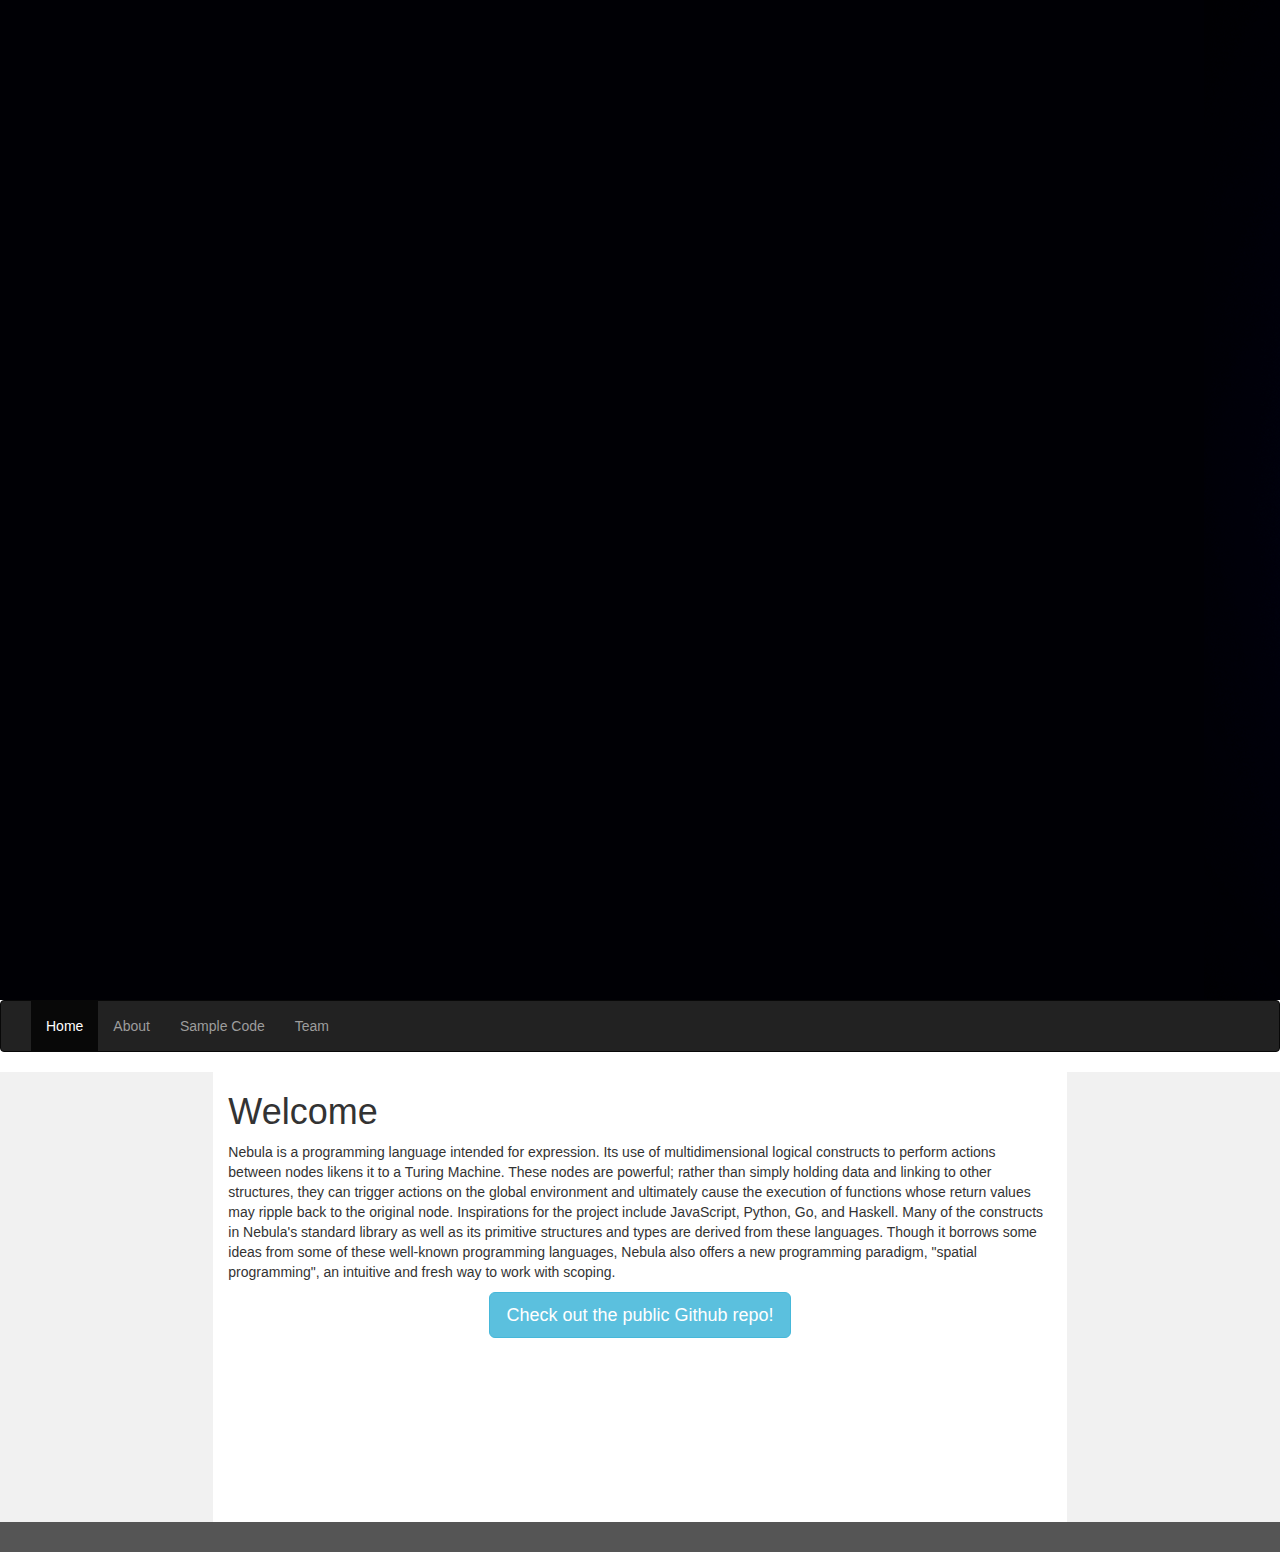
<file: index.html>
<!DOCTYPE html>
<html lang="en">
<head>
  <title>Nebula</title>
  <meta charset="utf-8">
  <meta name="viewport" content="width=device-width, initial-scale=1">
  <link rel="stylesheet" href="index.css">
  <link rel="stylesheet" href="https://maxcdn.bootstrapcdn.com/bootstrap/3.3.7/css/bootstrap.min.css">
  <script src="https://ajax.googleapis.com/ajax/libs/jquery/3.3.1/jquery.min.js"></script>
  <script src="https://maxcdn.bootstrapcdn.com/bootstrap/3.3.7/js/bootstrap.min.js"></script>
</head>
<body>
<div class="full-width-div">
    <div id="header">
        <a href="https://github.com/CapnSquirrel/nebula"><img id="logo-header" src="images/Nebula_header_logo.png"></a>
    </div>
    <nav class="navbar navbar-inverse" id="nav-background">
      <div class="container-fluid">
        <div class="navbar-header">
          <button type="button" class="navbar-toggle" data-toggle="collapse" data-target="#myNavbar">
            <span class="icon-bar"></span>
            <span class="icon-bar"></span>
            <span class="icon-bar"></span>
            <span class="icon-bar"></span>
          </button>
        </div>
        <div class="collapse navbar-collapse" id="myNavbar">
          <ul class="nav navbar-nav">
              <li class="nav-link active"><a href="index.html">Home</a></li>
              <li class="nav-link"><a href="about.html">About</a></li>
              <li class="nav-link"><a href="sample.html">Sample Code</a></li>
               <li class="nav-link"><a href="team.html">Team</a></li>
          </ul>
        </div>
      </div>
    </nav>
</div>

<div class="container-fluid text-center">
  <div class="row content">
    <div class="col-sm-2 sidenav">
    </div>
    <div class="col-sm-8 text-left">
      <h1>Welcome</h1>
      <p class="descrip">
        Nebula is a programming language intended for expression. Its use of multidimensional
        logical constructs to perform actions between nodes likens it to a Turing Machine.
        These nodes are powerful; rather than simply holding data and linking to other structures,
        they can trigger actions on the global environment and ultimately cause the execution of
        functions whose return values may ripple back to the original node. Inspirations for the
        project include JavaScript, Python, Go, and Haskell. Many of the constructs in Nebula's
        standard library as well as its primitive structures and types are derived from these
        languages. Though it borrows some ideas from some of these well-known programming languages,
        Nebula also offers a new programming paradigm, "spatial programming", an intuitive and fresh
        way to work with scoping.
      </p>
      <a href="https://github.com/CapnSquirrel/nebula">
        <button type="button" class="btn btn-info btn-lg center-block">Check out the public Github repo!</button>
      </a>
    </div>
    <div class="col-sm-2 sidenav">
    </div>
  </div>
</div>

<footer class="container-fluid text-center">
</footer>

</body>
</html>
</file>
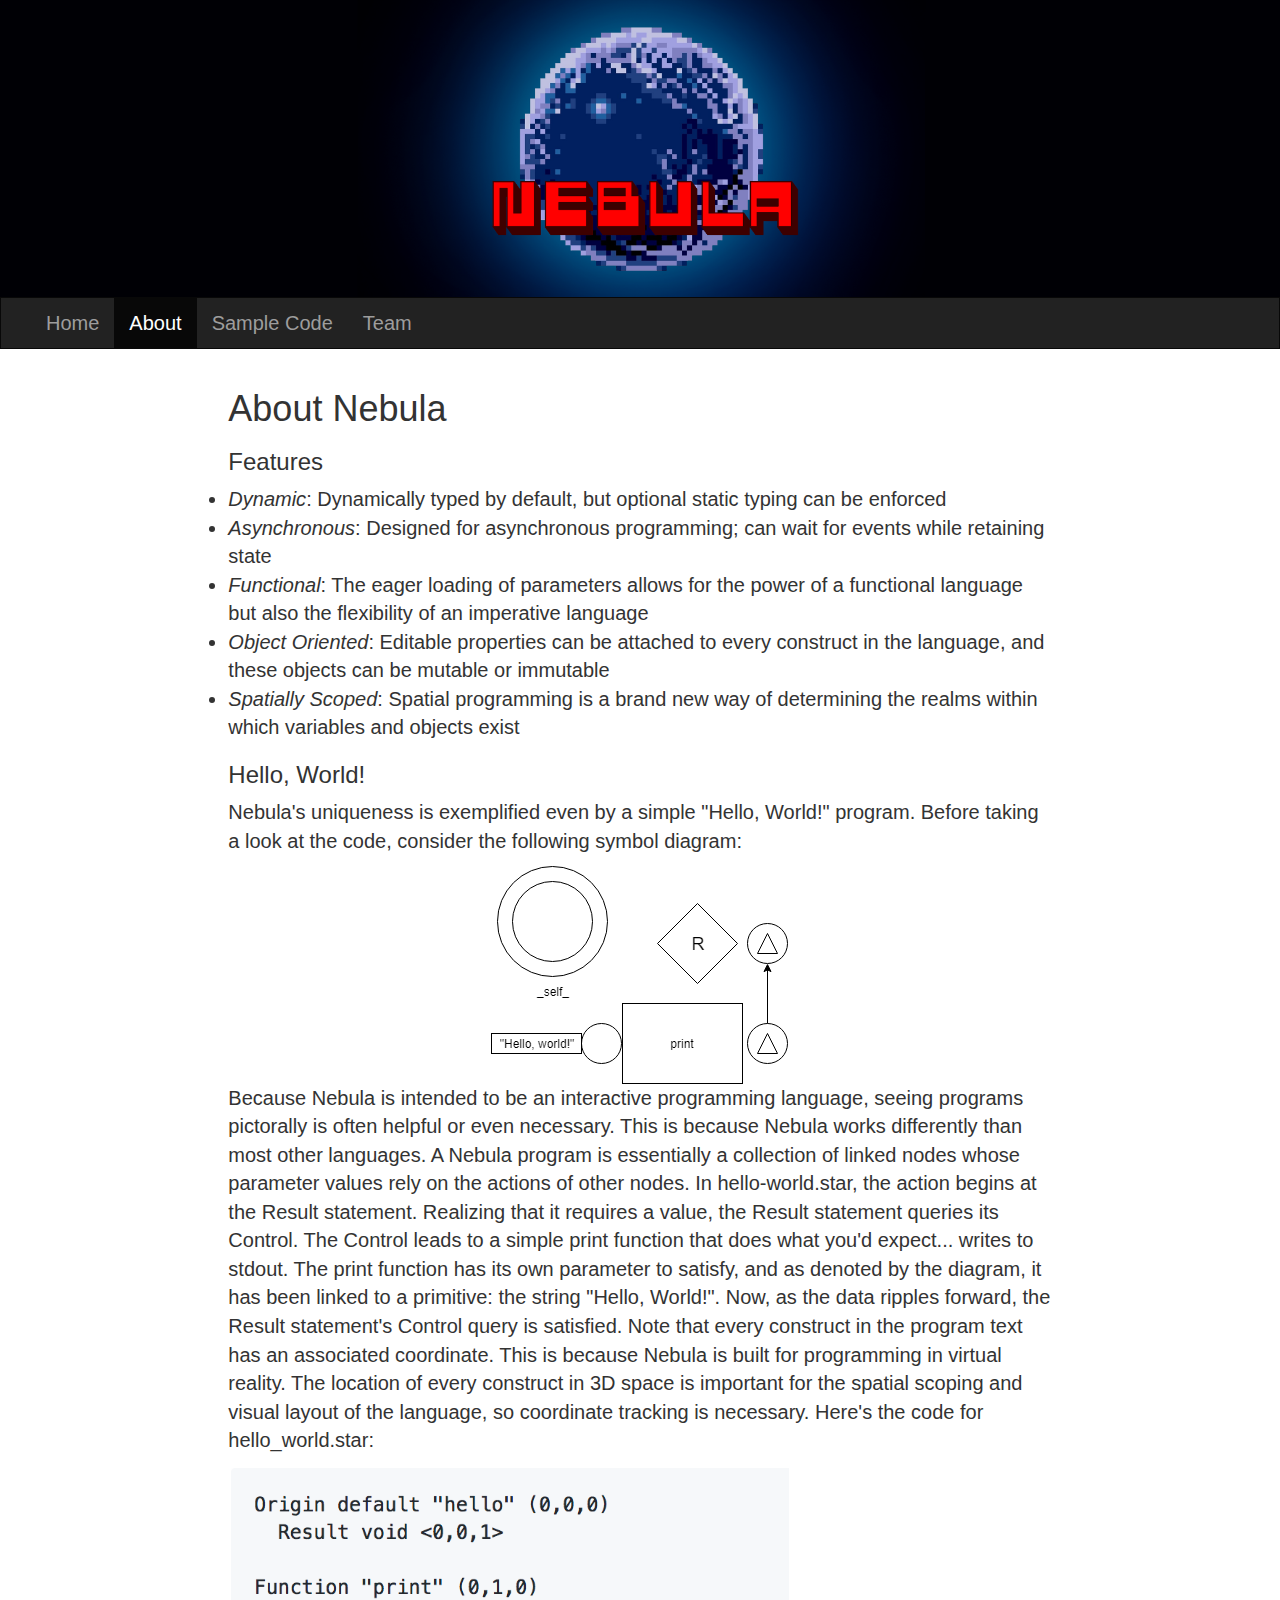
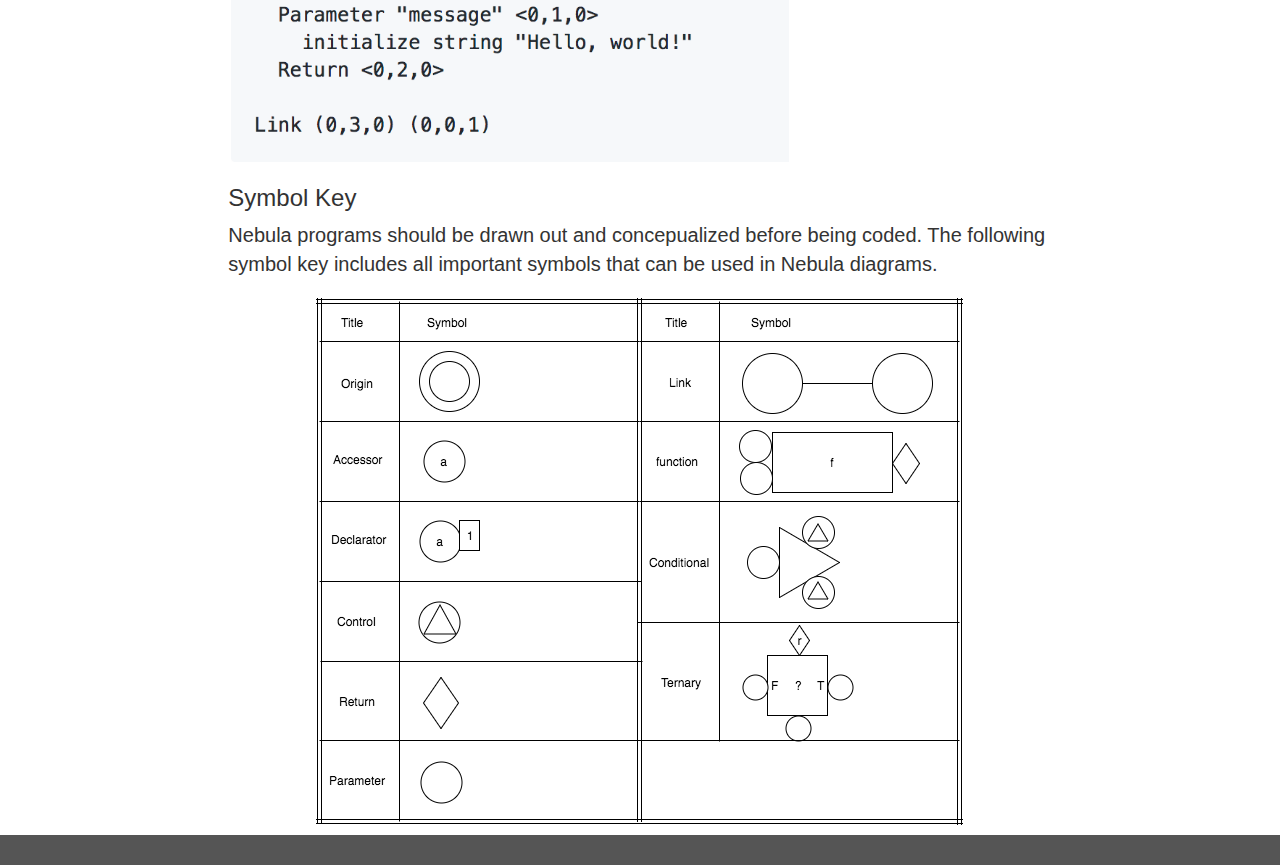
<file: about.html>
<!DOCTYPE html>
<html lang="en">
<head>
  <title>Nebula</title>
  <meta charset="utf-8">
  <meta name="viewport" content="width=device-width, initial-scale=1">
  <link rel="stylesheet" href="about.css">
  <link rel="stylesheet" href="https://maxcdn.bootstrapcdn.com/bootstrap/3.3.7/css/bootstrap.min.css">
  <script src="https://ajax.googleapis.com/ajax/libs/jquery/3.3.1/jquery.min.js"></script>
  <script src="https://maxcdn.bootstrapcdn.com/bootstrap/3.3.7/js/bootstrap.min.js"></script>
</head>
<body>
    <div class="full-width-div">
        <div id="header">
            <img id="logo-header" src="images/Nebula_header_logo.png">
        </div>
        <nav class="navbar navbar-inverse" id="nav-background">
          <div class="container-fluid">
            <div class="navbar-header">
              <button type="button" class="navbar-toggle" data-toggle="collapse" data-target="#myNavbar">
                <span class="icon-bar"></span>
                <span class="icon-bar"></span>
                <span class="icon-bar"></span>
                <span class="icon-bar"></span>
              </button>
            </div>
            <div class="collapse navbar-collapse" id="myNavbar">
              <ul class="nav navbar-nav">
                  <li class="nav-link"><a href="index.html">Home</a></li>
                  <li class="nav-link active"><a href="about.html">About</a></li>
                  <li class="nav-link"><a href="sample.html">Sample Code</a></li>
                   <li class="nav-link"><a href="team.html">Team</a></li>
              </ul>
            </div>
          </div>
        </nav>
    </div>

<div class="container-fluid text-center">
  <div class="row content">
    <div class="col-sm-2 sidenav">
    </div>
      <div class="col-sm-8 text-left">
      <h1>About Nebula</h1>
      <h3>Features</h3>
        <li><i>Dynamic</i>: Dynamically typed by default, but optional static typing can be enforced</li>
        <li><i>Asynchronous</i>: Designed for asynchronous programming; can wait for events while retaining state</li>
        <li>
            <i>Functional</i>: The eager loading of parameters allows for the power of a functional language
            but also the flexibility of an imperative language
        </li>
        <li>
            <i>Object Oriented</i>: Editable properties can be attached to every
            construct in the language, and these objects can be mutable or immutable
        </li>
        <li>
            <i>Spatially Scoped</i>: Spatial programming is a brand new way of determining the realms within
            which variables and objects exist
        </li>
      <h3>Hello, World!</h3>
        <p>
          Nebula's uniqueness is exemplified even by a simple "Hello, World!" program.  Before taking a look at the code,
          consider the following symbol diagram:
        </p>
        <img src="images/hello_world.png" class="center-block" alt="Hello, World! symbolic diagram">
        <p>
          Because Nebula is intended to be an interactive programming language, seeing programs pictorally is often
          helpful or even necessary.  This is because Nebula works differently than most other languages.  A Nebula
          program is essentially a collection of linked nodes whose parameter values rely on the actions of other nodes.
          In hello-world.star, the action begins at the Result statement. Realizing that it requires a value, the Result
          statement queries its Control. The Control leads to a simple print function that does what you'd expect...
          writes to stdout. The print function has its own parameter to satisfy, and as denoted by the diagram, it
          has been linked to a primitive: the string "Hello, World!". Now, as the data ripples forward, the Result
          statement's Control query is satisfied. Note that every construct in the program text has an associated
          coordinate. This is because Nebula is built for programming in virtual reality. The location of every
          construct in 3D space is important for the spatial scoping and visual layout of the language, so coordinate
          tracking is necessary.  Here's the code for hello_world.star:
        </p>
        <img class="star" src="images/hello_world_star.png" class="center-block" alt="hello_world.star">
      <h3>Symbol Key</h3>
        <p>
          Nebula programs should be drawn out and concepualized before being coded.  The following symbol key includes
          all important symbols that can be used in Nebula diagrams.
        </p>
        <img src="images/symbol-key.png" class="center-block" alt="Nebula symbol key">
    </div>
  </div>
</div>

<footer class="container-fluid text-center">
</footer>

</body>
</html>
</file>
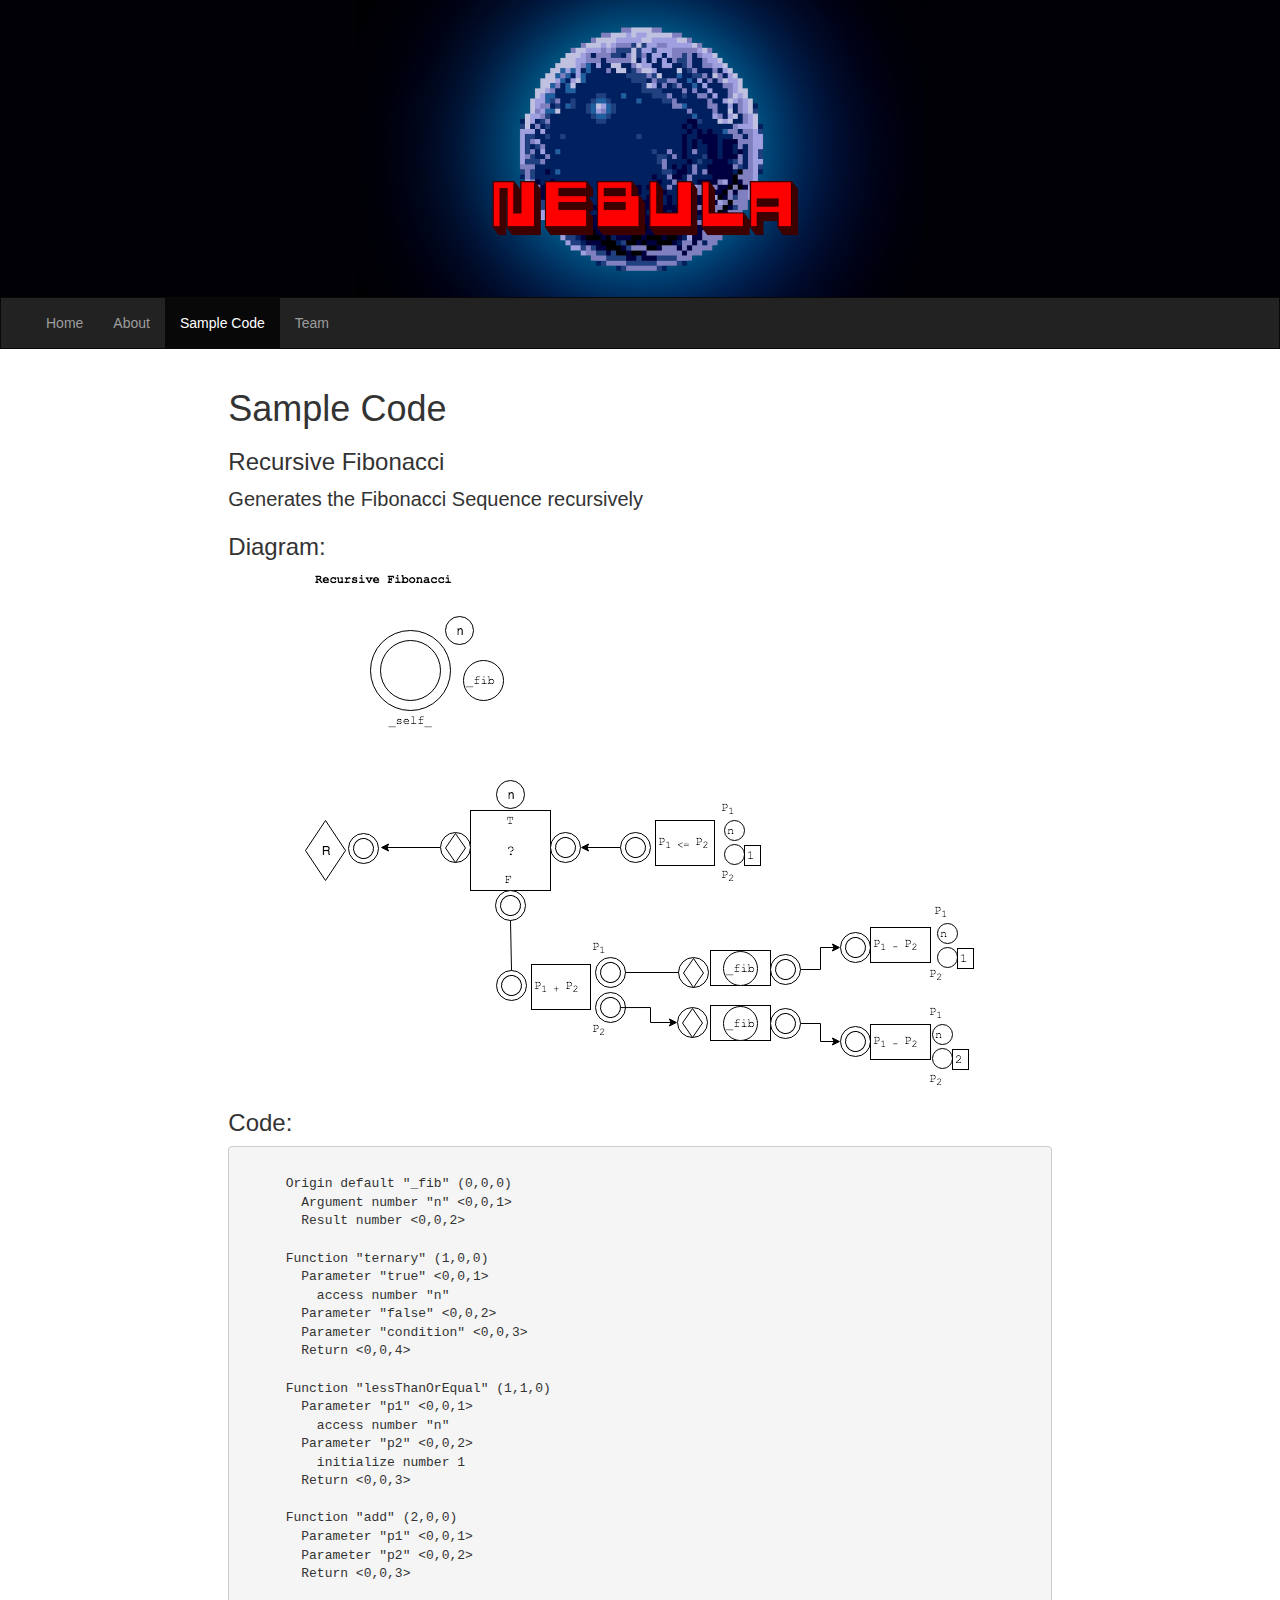
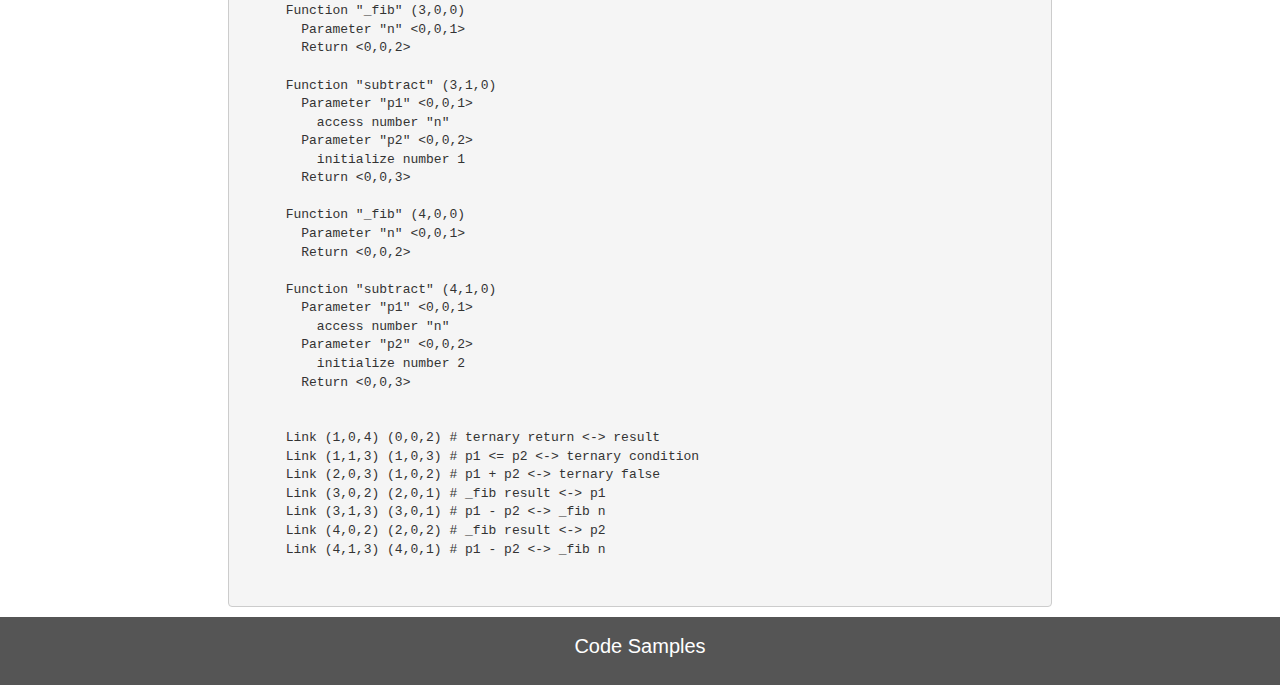
<file: sample.html>
<!DOCTYPE html>
<html lang="en">
<head>
  <title>Nebula</title>
  <meta charset="utf-8">
  <meta name="viewport" content="width=device-width, initial-scale=1">
  <link rel="stylesheet" href="sample.css">
  <link rel="stylesheet" href="https://maxcdn.bootstrapcdn.com/bootstrap/3.3.7/css/bootstrap.min.css">
  <script src="https://ajax.googleapis.com/ajax/libs/jquery/3.3.1/jquery.min.js"></script>
  <script src="https://maxcdn.bootstrapcdn.com/bootstrap/3.3.7/js/bootstrap.min.js"></script>
</head>
<body>
    <div class="full-width-div">
        <div id="header">
            <img id="logo-header" src="images/Nebula_header_logo.png">
        </div>
        <nav class="navbar navbar-inverse" id="nav-background">
          <div class="container-fluid">
            <div class="navbar-header">
              <button type="button" class="navbar-toggle" data-toggle="collapse" data-target="#myNavbar">
                <span class="icon-bar"></span>
                <span class="icon-bar"></span>
                <span class="icon-bar"></span>
                <span class="icon-bar"></span>
              </button>
            </div>
            <div class="collapse navbar-collapse" id="myNavbar">
              <ul class="nav navbar-nav">
                  <li class="nav-link"><a href="index.html">Home</a></li>
                  <li class="nav-link"><a href="about.html">About</a></li>
                  <li class="nav-link active"><a href="sample.html">Sample Code</a></li>
                  <li class="nav-link"><a href="team.html">Team</a></li>
              </ul>
            </div>
          </div>
        </nav>
    </div>

<div class="container-fluid text-center">
  <div class="row content">
    <div class="col-sm-2 sidenav">
    </div>
    <div class="col-sm-8 text-left">
      <h1>Sample Code</h1>
      <h3>Recursive Fibonacci</h3>
        <p>Generates the Fibonacci Sequence recursively</p>
        <h3>Diagram:</h3>
        <img src="images/recursive_fib.png" class="center-block" alt="recursive fib symbol diagram">
        <h3>Code:</h3>
          <pre><code>
      Origin default "_fib" (0,0,0)
        Argument number "n" <0,0,1>
        Result number <0,0,2>

      Function "ternary" (1,0,0)
        Parameter "true" <0,0,1>
          access number "n"
        Parameter "false" <0,0,2>
        Parameter "condition" <0,0,3>
        Return <0,0,4>

      Function "lessThanOrEqual" (1,1,0)
        Parameter "p1" <0,0,1>
          access number "n"
        Parameter "p2" <0,0,2>
          initialize number 1
        Return <0,0,3>

      Function "add" (2,0,0)
        Parameter "p1" <0,0,1>
        Parameter "p2" <0,0,2>
        Return <0,0,3>

      Function "_fib" (3,0,0)
        Parameter "n" <0,0,1>
        Return <0,0,2>

      Function "subtract" (3,1,0)
        Parameter "p1" <0,0,1>
          access number "n"
        Parameter "p2" <0,0,2>
          initialize number 1
        Return <0,0,3>

      Function "_fib" (4,0,0)
        Parameter "n" <0,0,1>
        Return <0,0,2>

      Function "subtract" (4,1,0)
        Parameter "p1" <0,0,1>
          access number "n"
        Parameter "p2" <0,0,2>
          initialize number 2
        Return <0,0,3>


      Link (1,0,4) (0,0,2) # ternary return <-> result
      Link (1,1,3) (1,0,3) # p1 <= p2 <-> ternary condition
      Link (2,0,3) (1,0,2) # p1 + p2 <-> ternary false
      Link (3,0,2) (2,0,1) # _fib result <-> p1
      Link (3,1,3) (3,0,1) # p1 - p2 <-> _fib n
      Link (4,0,2) (2,0,2) # _fib result <-> p2
      Link (4,1,3) (4,0,1) # p1 - p2 <-> _fib n

        </code></pre>
    </div>
    <div class="col-sm-2 sidenav">
    </div>
  </div>
</div>

<footer class="container-fluid text-center">
  <p>Code Samples</p>
</footer>

</body>
</html>
</file>
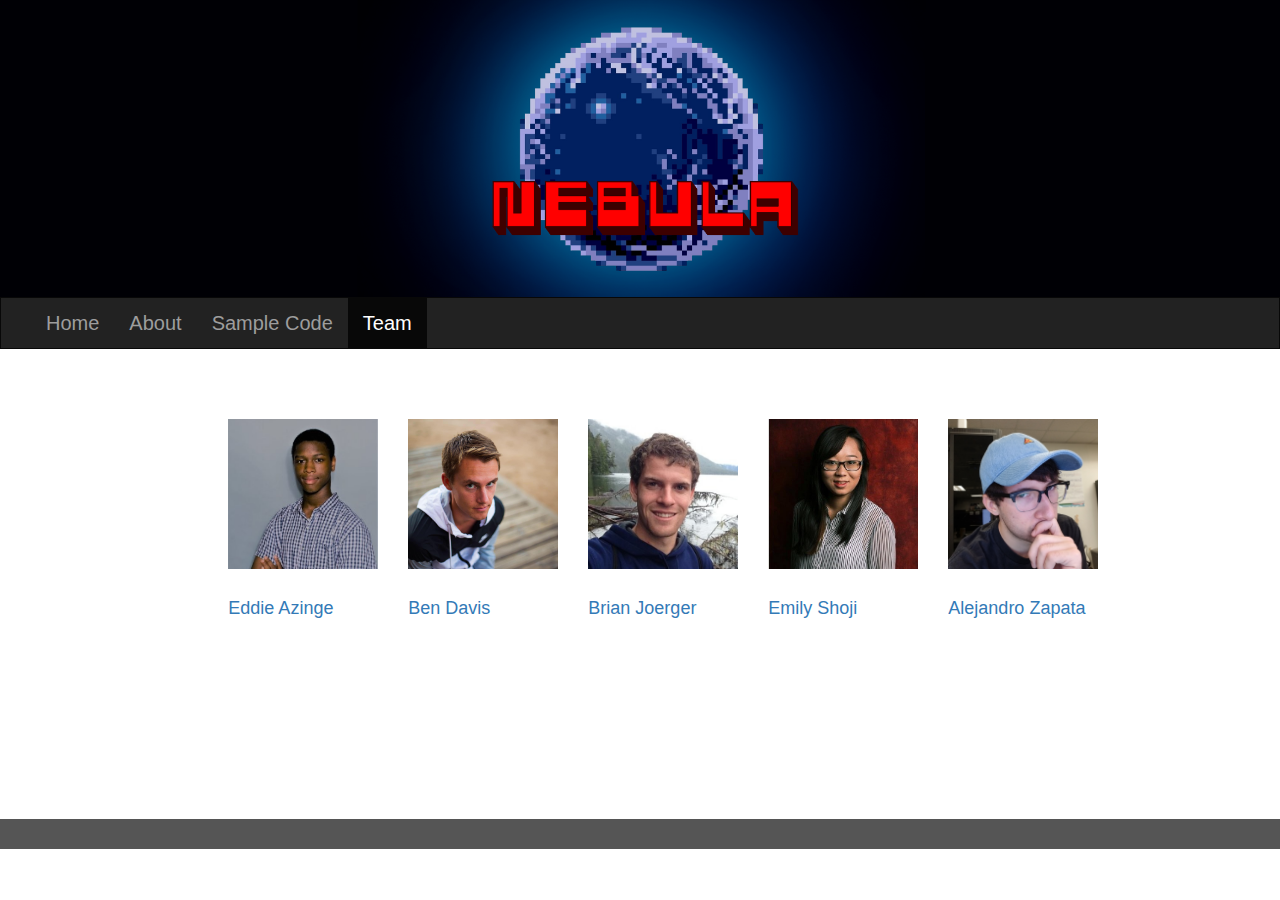
<file: team.html>
<!DOCTYPE html>
<html lang="en">

<head>
    <title>Nebula</title>
    <meta charset="utf-8">
    <meta name="viewport" content="width=device-width, initial-scale=1">
    <link rel="stylesheet" href="team.css">
    <link rel="stylesheet" href="https://maxcdn.bootstrapcdn.com/bootstrap/3.3.7/css/bootstrap.min.css">
    <script src="https://ajax.googleapis.com/ajax/libs/jquery/3.3.1/jquery.min.js"></script>
    <script src="https://maxcdn.bootstrapcdn.com/bootstrap/3.3.7/js/bootstrap.min.js"></script>
</head>

<body>
    <div class="full-width-div">
        <div id="header">
            <img id="logo-header" src="images/Nebula_header_logo.png">
        </div>
        <nav class="navbar navbar-inverse" id="nav-background">
            <div class="container-fluid">
                <div class="navbar-header">
                    <button type="button" class="navbar-toggle" data-toggle="collapse" data-target="#myNavbar">
            <span class="icon-bar"></span>
            <span class="icon-bar"></span>
            <span class="icon-bar"></span>
            <span class="icon-bar"></span>
          </button>
                </div>
                <div class="collapse navbar-collapse" id="myNavbar">
                    <ul class="nav navbar-nav">
                        <li class="nav-link"><a href="index.html">Home</a></li>
                        <li class="nav-link"><a href="about.html">About</a></li>
                        <li class="nav-link"><a href="sample.html">Sample Code</a></li>
                        <li class="nav-link active"><a href="team.html">Team</a></li>
                    </ul>
                </div>
            </div>
        </nav>
    </div>

    <div class="container-fluid text-center">
        <div class="row content">
            <div class="col-sm-2 sidenav">
            </div>
            <div class="col-sm-8 text-left">
                <ul class="list-unstyled">
                    <li class="media">
                        <div class="media-body">
                          <img class="bio" src="images/profile_pics/eddie.jpg" alt"Eddie headshot">
                          <a href="https://github.com/cazinge"><h4 class="mt-0 mb-1">Eddie Azinge</h4></a>
                        </div>
                        <div class="media-body">
                            <img class="bio" src="images/profile_pics/ben.jpg" alt"Ben headshot">
                            <a href="https://github.com/bdavs3"><h4 class="mt-0 mb-1">Ben Davis</h4></a>
                        </div>
                        <div class="media-body">
                            <img class="bio" src="images/profile_pics/brian.jpg" alt"Brian headshot">
                            <a href="https://github.com/bjoerger7"><h4 class="mt-0 mb-1">Brian Joerger</h4></a>
                        </div>
                        <div class="media-body">
                            <img class="bio" src="images/profile_pics/emily.jpg" alt"Emily headshot">
                            <a href="https://github.com/itsEmShoji"><h4 class="mt-0 mb-1">Emily Shoji</h4></a>
                        </div>
                        <div class="media-body">
                            <img class="bio" src="images/profile_pics/alejandro.jpeg" alt"Alejandro headshot">
                            <a href="https://github.com/CapnSquirrel"><h4 class="mt-0 mb-1">Alejandro Zapata</h4></a>
                        </div>
                    </li>
                </ul>
            </div>
            <div class="col-sm-2 sidenav">
            </div>
        </div>
    </div>

    <footer class="container-fluid text-center">
    </footer>

</body>

</html>
</file>
<file: index.css>
/* Remove the navbar's default margin-bottom and rounded borders */
.navbar {
  margin-bottom: 0;
  border-radius: 0;
}

/* Set height of the grid so .sidenav can be 100% (adjust as needed) */
.row.content {height: 450px}

/* Set gray background color and 100% height */
.sidenav {
  padding-top: 20px;
  background-color: #f1f1f1;
  height: 100%;
}

/* Set black background color, white text and some padding */
footer {
  background-color: #555;
  color: white;
  padding: 15px;
}

/* On small screens, set height to 'auto' for sidenav and grid */
@media screen and (max-width: 767px) {
  .sidenav {
    height: auto;
    padding: 15px;
  }
  .row.content {height:auto;}
}
</file>
<file: about.css>
#logo-header {
    max-width: 100%;
}

div {
    border-radius: 0;
}

#nav-background {
    border-radius: 0;
}
/* Remove the navbar's default margin-bottom and rounded borders */
.navbar {
  margin-bottom: 0;
  border-radius: 0;
}
/* Set height of the grid so .sidenav can be 100% (adjust as needed) */
.row.content {height: 450px}


/* Set black background color, white text and some padding */
footer {
  background-color: #555;
  color: white;
  padding: 15px;
}

/* On small screens, set height to 'auto' for sidenav and grid */
@media screen and (max-width: 767px) {
  .sidenav {
    height: auto;
    padding: 15px;
  }
  .row.content {height:auto;}
}

li, p {
    font-size: 20px;
}

#nebula-logo {
    height: 100px;
}

.star {
    height: 300px;
}
</file>
<file: sample.css>
#logo-header {
    max-width: 100%;
}

div {
    border-radius: 0;
}

#nav-background {
    border-radius: 0;
}
/* Remove the navbar's default margin-bottom and rounded borders */
.navbar {
  margin-bottom: 0;
  border-radius: 0;
}
/* Set height of the grid so .sidenav can be 100% (adjust as needed) */
.row.content {height: 450px}

/* Set gray background color and 100% height */

/* Set black background color, white text and some padding */
footer {
  background-color: #555;
  color: white;
  padding: 15px;
}

/* On small screens, set height to 'auto' for sidenav and grid */
@media screen and (max-width: 767px) {
  .sidenav {
    height: auto;
    padding: 15px;
  }
  .row.content {height:auto;}
}

p{
    font-size: 20px;
}

#nebula-logo {
    height: 100px;
}
</file>
<file: team.css>
#logo-header {
    max-width: 100%;
}

#nav-background {
    border-radius: 0;
}

div {
    border-radius: 0;
}
/* Remove the navbar's default margin-bottom and rounded borders */
.navbar {
  margin-bottom: 0;
  border-radius: 0;
}
/* Set height of the grid so .sidenav can be 100% (adjust as needed) */
.row.content {height: 450px}

/* Set black background color, white text and some padding */
footer {
  background-color: #555;
  color: white;
  padding: 15px;
}

/* On small screens, set height to 'auto' for sidenav and grid */
@media screen and (max-width: 767px) {
  .sidenav {
    height: auto;
    padding: 15px;
  }
  .row.content {height:auto;}
}

.media-body {
    font-size: 20px;
}

.bio {
    height: 150px;
    display: block;
    margin: 50px 30px 30px 0px;
}

#nebula-logo {
    height: 100px;
}

p, li {
    font-size: 20px;
    display: inline;
}
</file>
